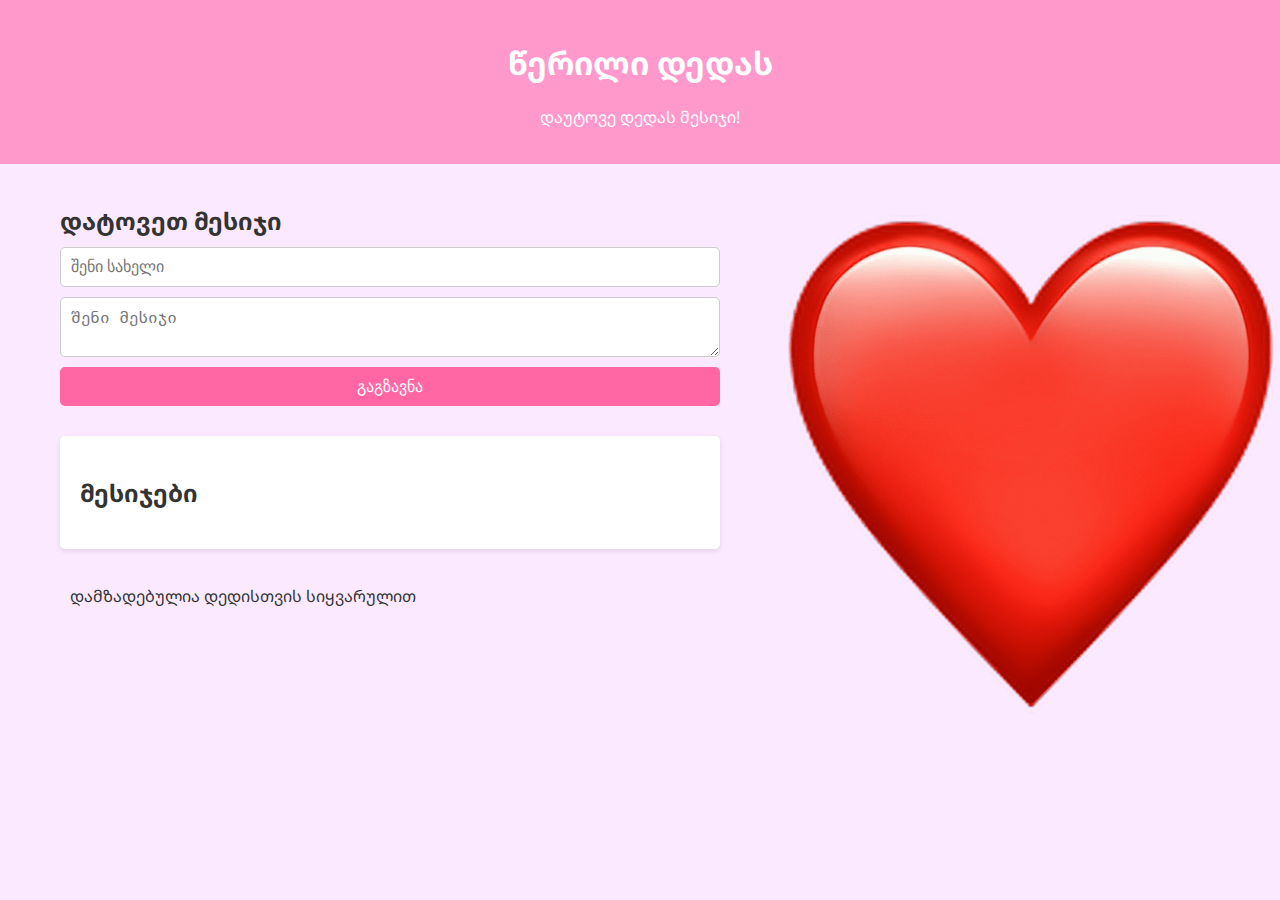
<file: MomsHB/index.html>
<!DOCTYPE html>
<html lang="en">
<head>
  <meta charset="UTF-8">
  <meta name="viewport" content="width=device-width, initial-scale=1.0">
  <title>Love Notes Hub</title>
  <link rel="stylesheet" href="style.css">
</head>
<body>
    <header class="header">
        <h1>წერილი დედას</h1>
        <p>დაუტოვე დედას მესიჯი!</p>
    </header>
    <div class="heart-img">
        
        <div class="message-main">
          <main class="main">
            <section class="message-form">
              <h2>დატოვეთ მესიჯი</h2>
              <form id="noteForm">
                <input type="text" id="name" placeholder="შენი სახელი" required>
                <textarea id="message" placeholder="შენი მესიჯი" required></textarea>
                <button type="submit">გაგზავნა</button>
              </form>
            </section>
            <section class="messages">
              <h2>მესიჯები</h2>
              <div id="messageContainer"></div>
            </section>
          </main>
          <footer class="footer">
            <p>დამზადებულია დედისთვის სიყვარულით</p>
          </footer>
        </div>

    <div class="">
        <img src="imgs/heart.png" alt="heart png" class="heart">
    </div>
    </div>
        
  
  <script src="script.js"></script>
</body>
</html>
</file>
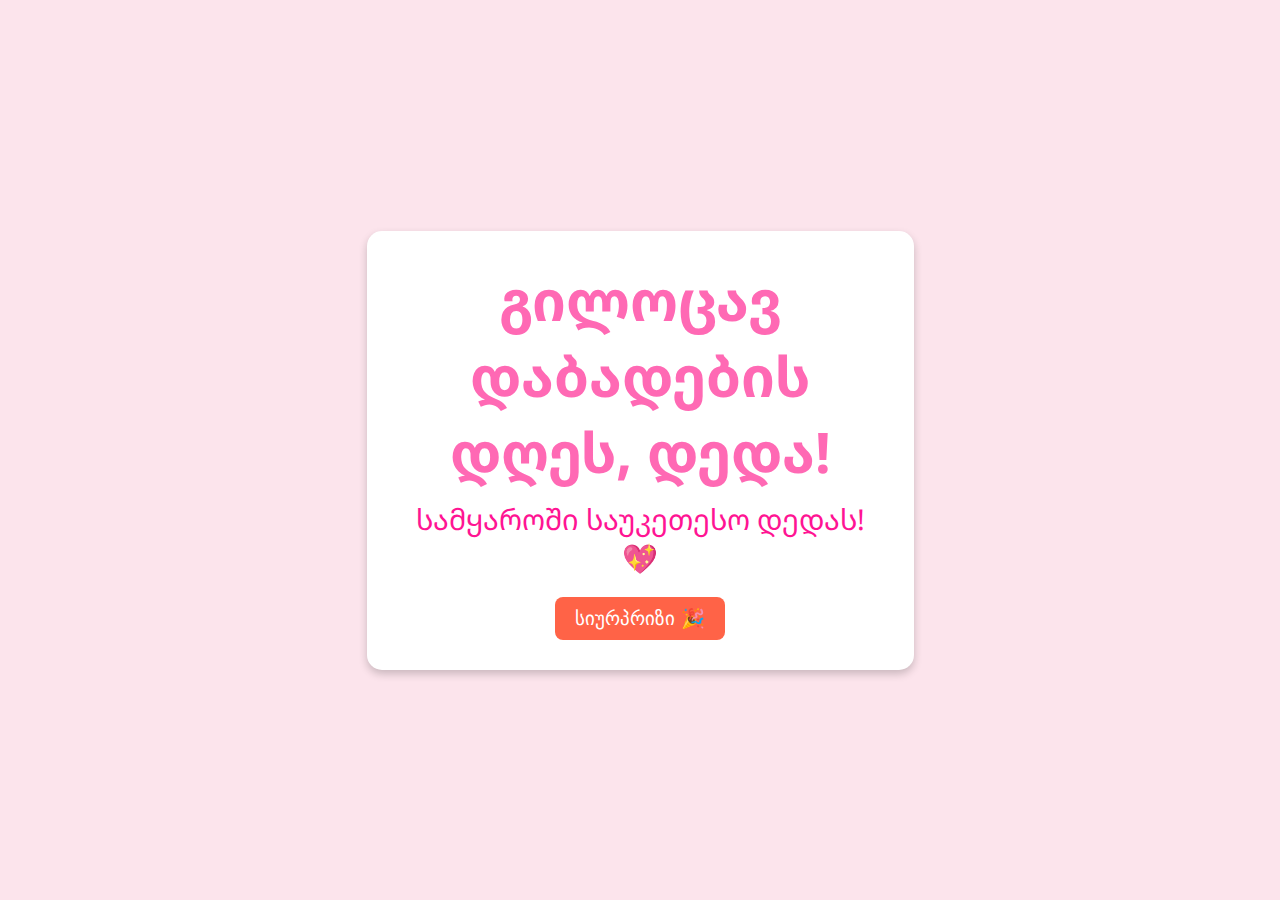
<file: MomsHB2/index.html>
<!DOCTYPE html>
<html lang="en">
<head>
    <meta charset="UTF-8">
    <meta name="viewport" content="width=device-width, initial-scale=1.0">
    <title>Happy Birthday, Mom!</title>
    <link rel="stylesheet" href="style.css">
</head>
<body>
    <div class="container">
        <div class="birthday-card">
            <h1 class="happy-birthday">გილოცავ დაბადების დღეს, დედა!</h1>
            <p class="special-message">სამყაროში საუკეთესო დედას! 💖</p>
            <button class="show-surprise" onclick="showSurprise()">სიურპრიზი 🎉</button>
            <div class="surprise" id="surprise">
                <p>🎂🎈 ისიამოვნე შენი განსაკუთრებული დღით! 🎈🎂</p>
                <img src="html/2.gif" alt="">
                <a href="html/letter.html" class="view-letter">წაიკითხე ჩემი წერილი💌</a>
            </div>
        </div>
    </div>
    <script src="script.js"></script>
</body>
</html>
</file>
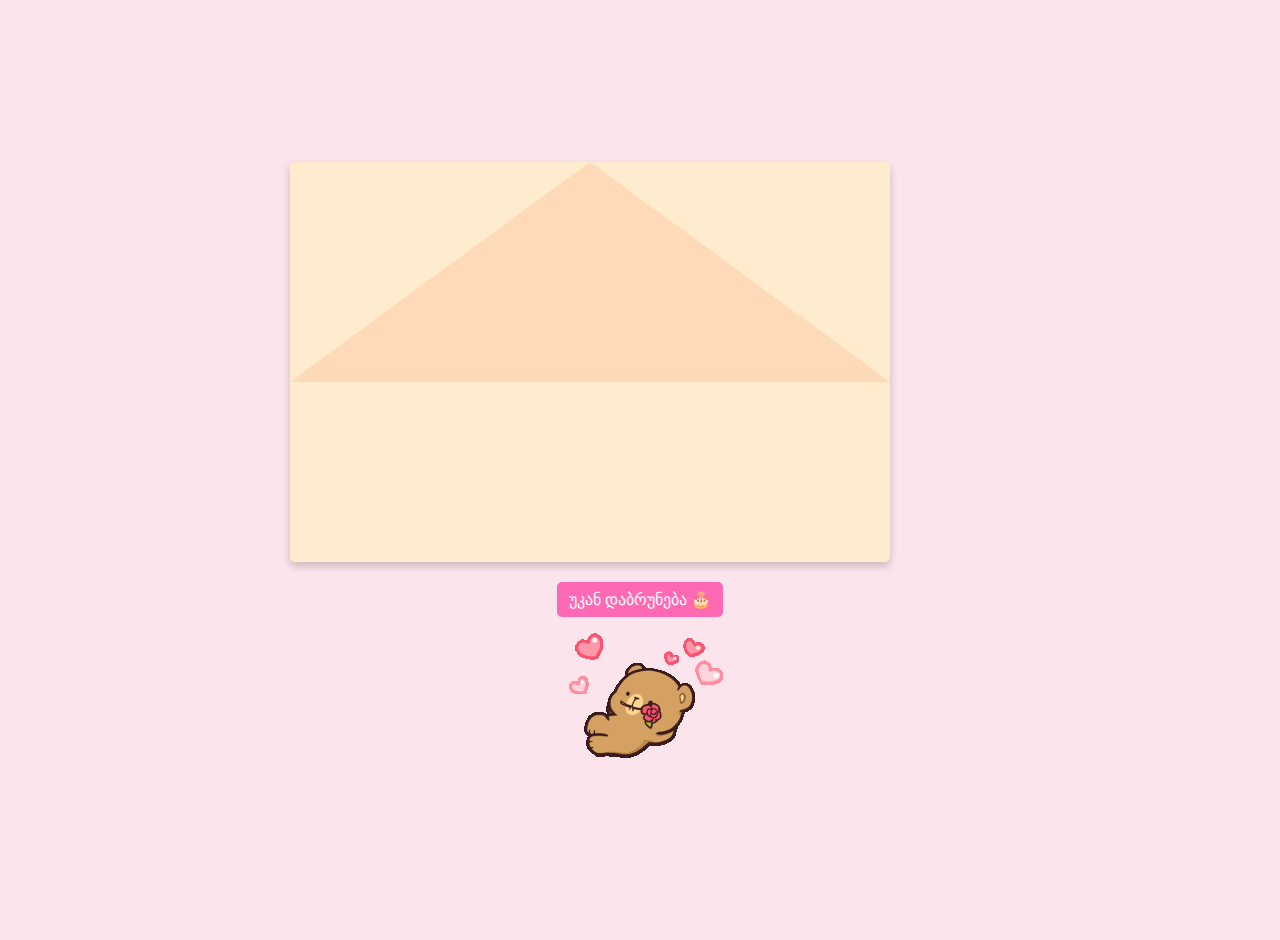
<file: MomsHB2/html/letter.html>
<!DOCTYPE html>
<html lang="en">
  <head>
    <meta charset="UTF-8" />
    <meta name="viewport" content="width=device-width, initial-scale=1.0" />
    <title>A Letter for You</title>
    <link rel="stylesheet" href="letter.css" />
  </head>
  <body>
    <div class="container">
      <div class="envelope" onclick="openEnvelope()">
        <div class="flap"></div>
        <div class="letter">
          <div class="letter-content">
            <h1>ძვირფასო დედა,</h1>
            <p>
                ძვირფასო დედა,
                გმადლობ, რომ ხარ ყველაზე საუკეთესო დედა მსოფლიოში. 
                შენი სიყვარული, ძალა და სიკეთე ყოველდღე შთამაგონებს. 
                ძალიან გამიმართლა, რომ ჩემს ცხოვრებაში მყავხარ და ვიმედოვნებ, 
                რომ ეს დღე ისეთივე სიხარულს მოგიტანს, როგორც შენს გარშემომყოფებს. (ფეიზბუქზე ვერ მოგძებნე)
            </p>
            
            <p>მთელი ჩემი სიყვარულით, <strong>მალი uwu 💖</strong></p>
          </div>
        </div>
      </div>
      <div class="bubbles"></div>
      <a href="../index.html" class="back-home">უკან დაბრუნება 🎂</a>
      
    </div>
    <img class="bear" src="../html/1.gif" alt="">
    <script src="letter.js"></script>
  </body>
</html>
</file>
<file: MomsHB/style.css>
@import url('https://fonts.googleapis.com/css2?family=Noto+Sans+Georgian:wght@100..900&display=swap');

body {
    font-family: "Noto Sans Georgian", serif;
    font-optical-sizing: auto;
    font-weight: 400;
    font-style: normal;
    font-variation-settings: "wdth" 100;
    margin: 0;
    padding: 0;
    background: #fbeaff;
    color: #333;
}

.message-main {
    width: 700px;
    height: 700px;
    margin: 0 auto;
}

.header {
    text-align: center;
    background: #ff99cc;
    color: #fff;
    padding: 20px 0;
}

.main {
    padding: 20px;
}

.message-form {
    margin-bottom: 30px;
}

.message-form h2 {
    margin-bottom: 10px;
}

form {
    display: flex;
    flex-direction: column;
    gap: 10px;
}

form input, form textarea {
    padding: 10px;
    border: 1px solid #ccc;
    border-radius: 5px;
    font-size: 16px;
}

form button {
    padding: 10px;
    background: #ff66a3;
    color: white;
    border: none;
    border-radius: 5px;
    font-size: 16px;
    cursor: pointer;
}

form button:hover {
    background: #ff3385;
}

.messages {
    background: #fff;
    padding: 20px;
    border-radius: 5px;
    box-shadow: 0 2px 5px rgba(0, 0, 0, 0.1);
}

.message {
    border-bottom: 1px solid #eee;
    margin-bottom: 10px;
    padding-bottom: 10px;
}

.message:last-child {
    border-bottom: none;
}

.footer {
    padding: 0 30px;
}


.heart-img {
    display: flex;
    justify-content: center;
}

.heart {
    width: 500px;
    height: 500px;
    margin-top: 50px;
}

@media (max-width: 768px) {
    .message-main {
        width: 100%;
        height: auto;
    }

    .header h1 {
        font-size: 24px;
    }

    .header p {
        font-size: 18px;
    }

    .heart-img {
        flex-direction: column;
        align-items: center;
    }

    .heart {
        width: 300px;
        height: 300px;
        margin-left: 0;
    }

    .message-form input, .message-form textarea {
        font-size: 14px;
    }

    form button {
        font-size: 14px;
    }

    .footer {
        padding: 0 20px;
        font-size: 14px;
    }
}

@media (max-width: 480px) {
    .header h1 {
        font-size: 20px;
    }

    .header p {
        font-size: 16px;
    }

    .message-form input, .message-form textarea {
        font-size: 12px;
        padding: 8px;
    }

    form button {
        font-size: 12px;
        padding: 8px;
    }

    .heart {
        width: 250px;
        height: 250px;
    }
}
</file>
<file: MomsHB2/style.css>
@import url('https://fonts.googleapis.com/css2?family=Noto+Sans+Georgian:wght@100..900&display=swap');

* {
    margin: 0;
    padding: 0;
    box-sizing: border-box;
}

body {
    font-family: "Noto Sans Georgian", serif;
  font-optical-sizing: auto;
  font-weight: 400;
  font-style: normal;
  font-variation-settings:    "wdth" 100;

    background-color: #fce4ec;
    display: flex;
    justify-content: center;
    align-items: center;
    height: 100vh;
    flex-direction: column;
}


.container {
    text-align: center;
    position: relative;
}

.title {
    font-size: 3rem;
    margin: 20px 0;
    animation: bounce 2s infinite;
}

.subtitle {
    font-size: 1.5rem;
    margin-bottom: 20px;
    animation: fadeIn 2s ease-in-out;
}

.buttons {
    margin-top: 30px;
    animation: fadeIn 2.5s ease-in-out;
}

.btn {
    display: inline-block;
    padding: 10px 20px;
    font-size: 1.2rem;
    color: white;
    background-color: #ff69b4;
    text-decoration: none;
    border-radius: 8px;
    box-shadow: 0 4px 6px rgba(0, 0, 0, 0.1);
    transition: transform 0.3s ease, background-color 0.3s ease;
}

.btn:hover {
    background-color: #ff1493;
    transform: scale(1.1);
}

/* Balloon styles */
.balloons {
    position: absolute;
    width: 100%;
    height: 100%;
    pointer-events: none;
    z-index: -1;
}

.balloon {
    position: absolute;
    bottom: -150px;
    background-color: #ff69b4;
    width: 50px;
    height: 70px;
    border-radius: 50%;
    box-shadow: inset -10px -10px 20px rgba(0, 0, 0, 0.1);
    animation: float 6s ease-in-out infinite;
}

.balloon::after {
    content: '';
    position: absolute;
    top: 70px;
    left: 23px;
    width: 4px;
    height: 150px;
    background: #d1c4e9;
}

/* Animations */
@keyframes float {
    0% {
        transform: translateX(0) translateY(0);
        opacity: 1;
    }
    50% {
        transform: translateX(30px) translateY(-30px);
    }
    100% {
        transform: translateX(-30px) translateY(-100vh);
        opacity: 0;
    }
}

@keyframes bounce {
    0%, 100% {
        transform: translateY(0);
    }
    50% {
        transform: translateY(-15px);
    }
}

@keyframes fadeIn {
    0% {
        opacity: 0;
    }
    100% {
        opacity: 1;
    }
}


.container {
    display: flex;
    justify-content: center;
    align-items: center;
    flex-direction: column;
}

.birthday-card {
    background-color: #fff;
    border-radius: 15px;
    padding: 30px;
    text-align: center;
    box-shadow: 0 4px 8px rgba(0, 0, 0, 0.2);
    animation: fadeIn 2s ease-in-out;
}

.happy-birthday {
    font-size: 3em;
    color: #ff69b4;
    animation: popIn 1.5s ease;
}

.special-message {
    font-size: 1.5em;
    margin-top: 10px;
    color: #ff1493;
}

.show-surprise {
    margin-top: 20px;
    padding: 10px 20px;
    background-color: #ff6347;
    border: none;
    color: white;
    font-size: 1.2em;
    border-radius: 8px;
    cursor: pointer;
    transition: transform 0.3s ease;
}

.show-surprise:hover {
    transform: scale(1.1);
}

.surprise {
    margin-top: 20px;
    display: none;
    animation: surpriseShow 1s ease-in-out;
}

.birthday-cake {
    width: 200px;
    margin-top: 15px;
    animation: bounceCake 1.5s infinite;
}

@keyframes fadeIn {
    from {
        opacity: 0;
    }
    to {
        opacity: 1;
    }
}

@keyframes popIn {
    from {
        transform: scale(0);
    }
    to {
        transform: scale(1);
    }
}

@keyframes surpriseShow {
    from {
        opacity: 0;
        transform: translateY(20px);
    }
    to {
        opacity: 1;
        transform: translateY(0);
    }
}

@keyframes bounceCake {
    0%, 100% {
        transform: translateY(0);
    }
    50% {
        transform: translateY(-10px);
    }
}



/* Responsive CSS */

/* General styles for smaller screens */
@media (max-width: 768px) {
    body {
        padding: 10px;
    }

    .birthday-card {
        width: 90%;
        padding: 20px;
    }

    .happy-birthday {
        font-size: 2.5em;
    }

    .special-message {
        font-size: 1.2em;
    }

    .show-surprise {
        font-size: 1em;
        padding: 8px 16px;
    }

    .surprise p {
        font-size: 1em;
    }

    .surprise img {
        width: 100%;
        max-width: 250px;
        height: auto;
    }
}

/* Styles for very small screens like mobile phones */
@media (max-width: 480px) {
    .happy-birthday {
        font-size: 2em;
    }

    .special-message {
        font-size: 1em;
    }

    .show-surprise {
        font-size: 0.9em;
        padding: 6px 12px;
    }

    .surprise img {
        max-width: 200px;
    }
}

/* Adjustments for larger screens */
@media (min-width: 1024px) {
    .birthday-card {
        width: 50%;
    }

    .happy-birthday {
        font-size: 3.5em;
    }

    .special-message {
        font-size: 1.8em;
    }

    .surprise img {
        max-width: 400px;
    }
}
</file>
<file: MomsHB2/html/letter.css>
body {
    font-family: 'Arial', sans-serif;
    background-color: #fce4ec;
    display: flex;
    justify-content: center;
    align-items: center;
    flex-direction: column;
    min-height: 100vh;
    margin: 0;
    padding: 20px;
}

.container {
    text-align: center;
    width: 100%;
    max-width: 700px;
}


.envelope {
    width: 60vw;
    height: 40vw;
    max-width: 600px;
    max-height: 400px;
    background: #ffebcd;
    position: relative;
    border-radius: 5px;
    box-shadow: 0 4px 8px rgba(0, 0, 0, 0.2);
    cursor: pointer;
    overflow: hidden;
    transition: transform 0.5s ease-in-out;
}

/* Triangular flap */
.envelope .flap {
    width: 0;
    height: 0;
    border-left: 300px solid transparent;
    border-right: 300px solid transparent;
    border-bottom: 220px solid #ffdab9;
    position: absolute;
    top: 0;
    left: 0;
    transform-origin: top;
    transform: rotateX(0deg);
    transition: transform 0.5s ease-in-out;
}

/* Letter inside the envelope */
.envelope .letter {
    position: absolute;
    width: 100%;
    height: 100%;
    top: 100%;
    left: 0;
    background: white;
    border-radius: 5px;
    transform-origin: top;
    transform: translateY(0%);
    transition: transform 0.5s ease-in-out;
    padding: 15px;
    box-sizing: border-box;
}

/* Adjusting content inside the letter */
.envelope .letter-content h1 {
    font-size: 1.8rem; /* Reduced size */
    margin-bottom: 15px;
}

.envelope .letter-content p {
    font-size: 1rem; /* Reduced size */
    line-height: 1.4;
    margin-bottom: 15px;
}

.envelope .letter-content img {
    max-width: 100%;
    height: auto;
    margin: 15px 0;
}

.envelope.opened .flap {
    transform: rotateX(-180deg);
}

.envelope.opened .letter {
    transform: translateY(-100%);
}

.back-home {
    display: inline-block;
    margin-top: 20px;
    padding: 8px 12px;
    background-color: #ff69b4;
    color: white;
    text-decoration: none;
    border-radius: 5px;
    transition: background-color 0.3s ease;
}

.back-home:hover {
    background-color: #ff1493;
}

.bubbles {
    position: absolute;
    top: 0;
    left: 0;
    width: 100%;
    height: 100%;
    pointer-events: none;
    overflow: hidden;
}

.bubble {
    position: absolute;
    bottom: 0;
    background: rgba(255, 182, 193, 0.8);
    border-radius: 50%;
    animation: rise 4s linear infinite;
    pointer-events: none;
}

@keyframes rise {
    0% {
        transform: translateY(0) scale(1);
        opacity: 1;
    }
    100% {
        transform: translateY(-100vh) scale(0.5);
        opacity: 0;
    }
}

/* Responsive Styles */
@media screen and (max-width: 768px) {
    .envelope {
        width:90vw;
        height: 60.33vw;
    }

    .envelope .flap {
        border-left: 200px solid transparent;
        border-right: 200px solid transparent;
        border-bottom: 160px solid #ffdab9;
    }

    .back-home {
        padding: 8px 10px;
        font-size: 9px;
    }

    .envelope .letter-content h1 {
        font-size: 1rem; /* Further reduced */
    }

    .envelope .letter-content p {
        font-size: 0.6rem; /* Further reduced */
    }
}

@media screen and (max-width: 550px) {
    .bear{
        width: 100px;
    }
}

@media screen and (max-width: 480px) {
    .envelope {
        width: 90vw;
        height: 60vw;
    }

    .envelope .flap {
        border-left: 150px solid transparent;
        border-right: 150px solid transparent;
        border-bottom: 120px solid #ffdab9;
    }

    .back-home {
        font-size: 14px;
        padding: 8px 10px;
    }

    .envelope .letter-content h1 {
        font-size: 0.6rem; /* Smaller size for mobile */
    }

    .envelope .letter-content p {
        font-size: 0.6rem;
    }

    

    .container {
        padding: 10px;
    }
}
</file>
